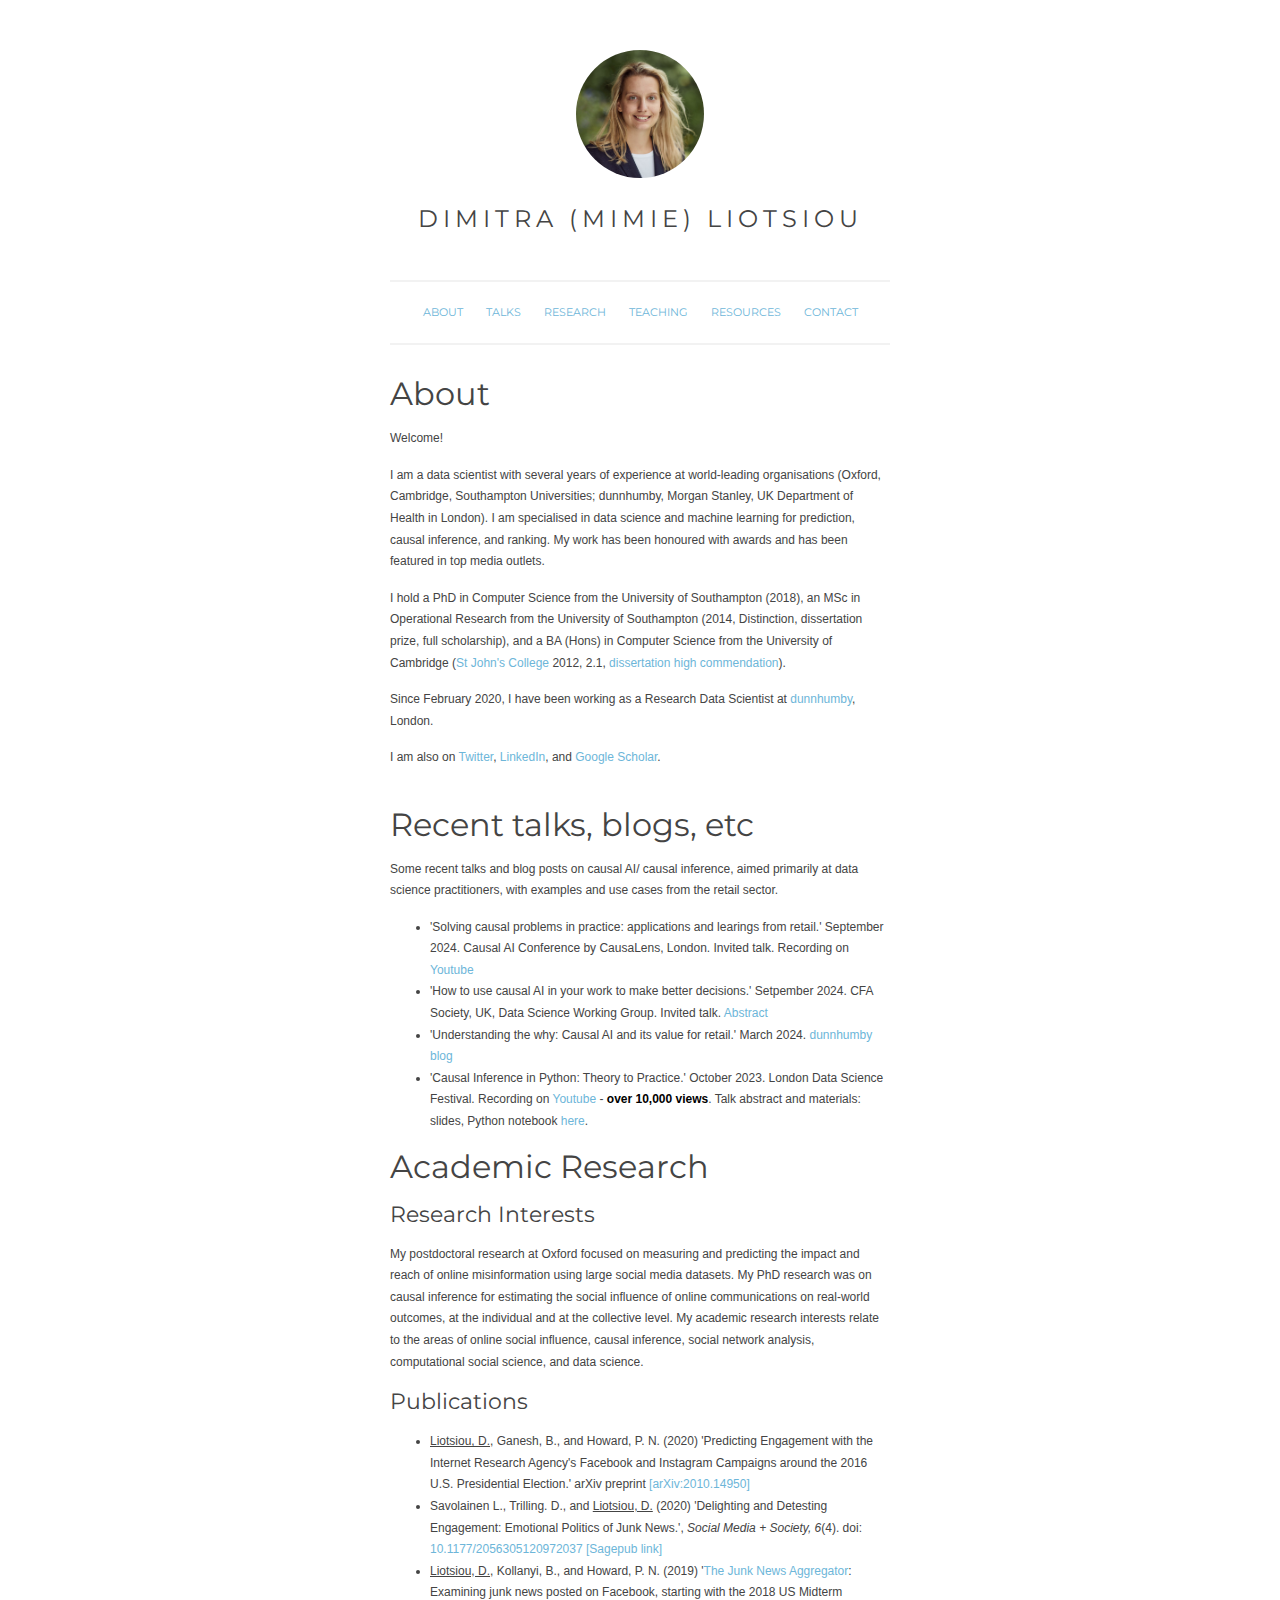
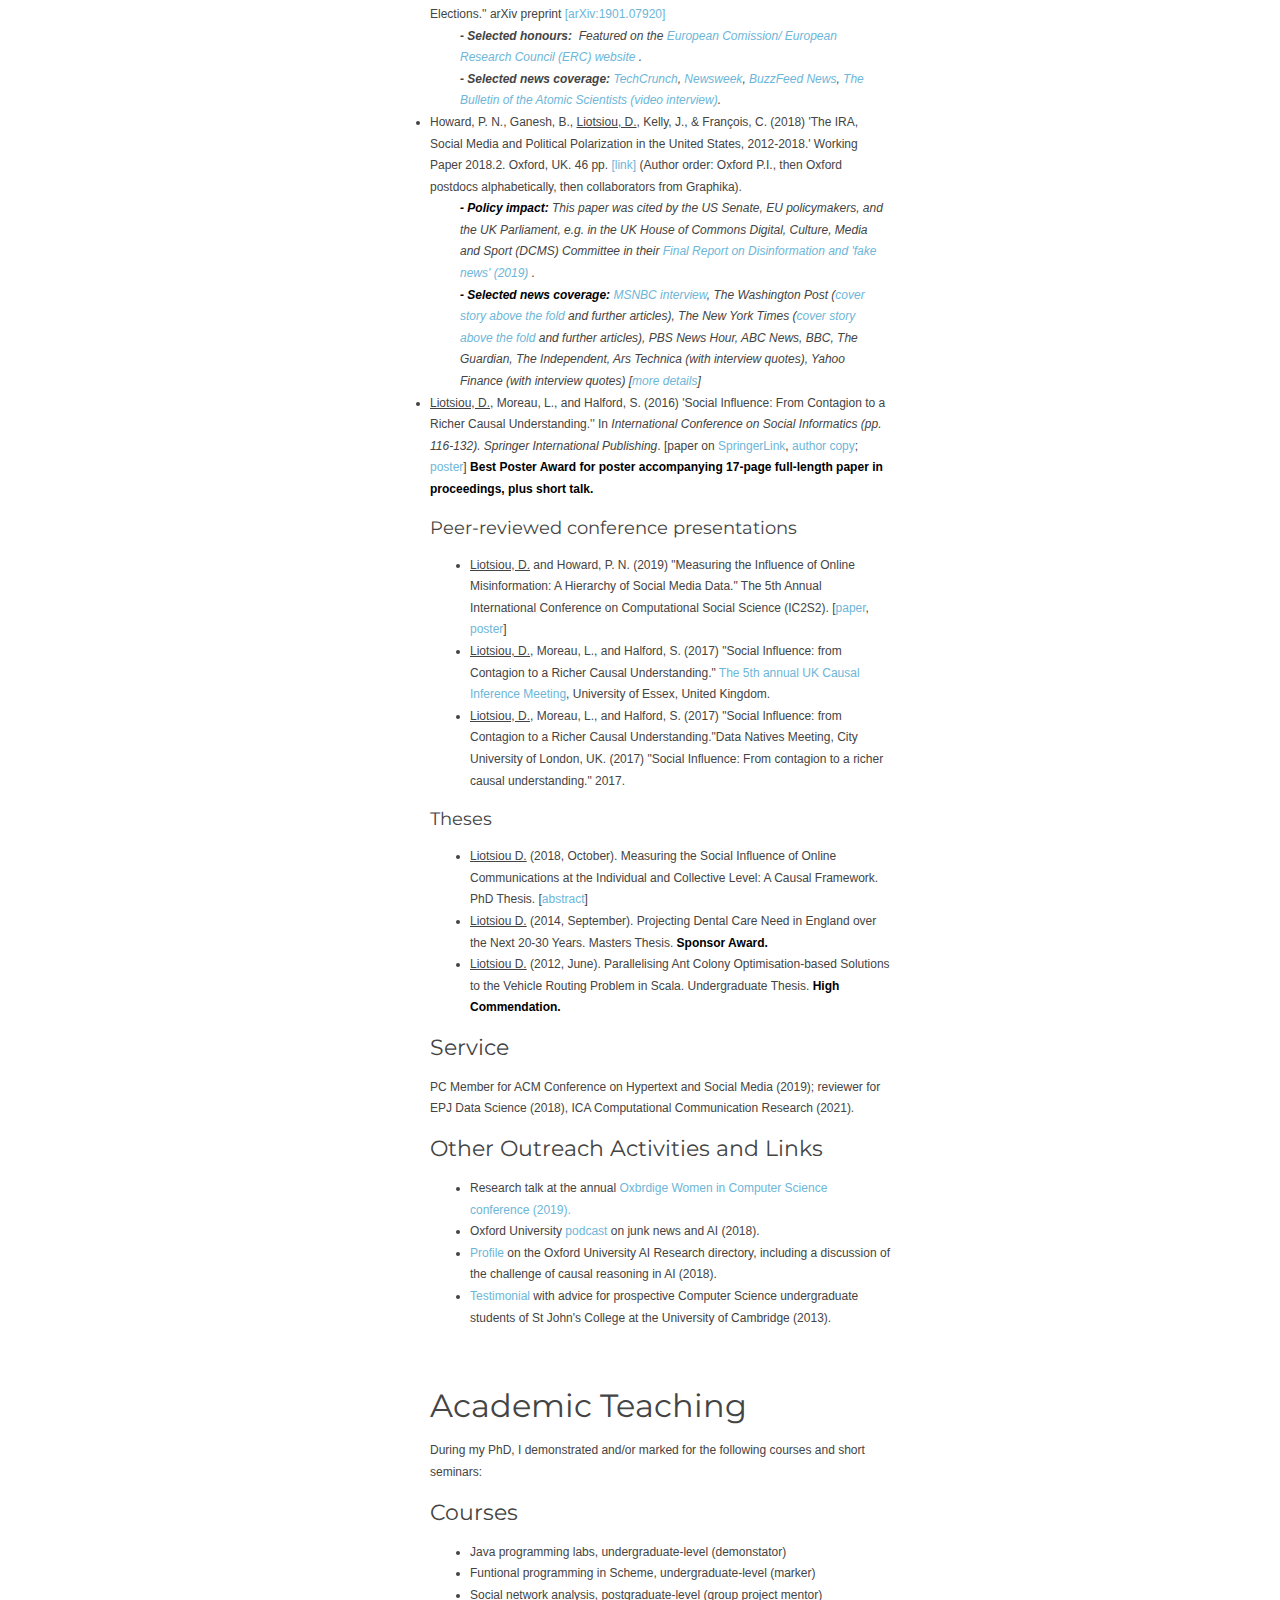
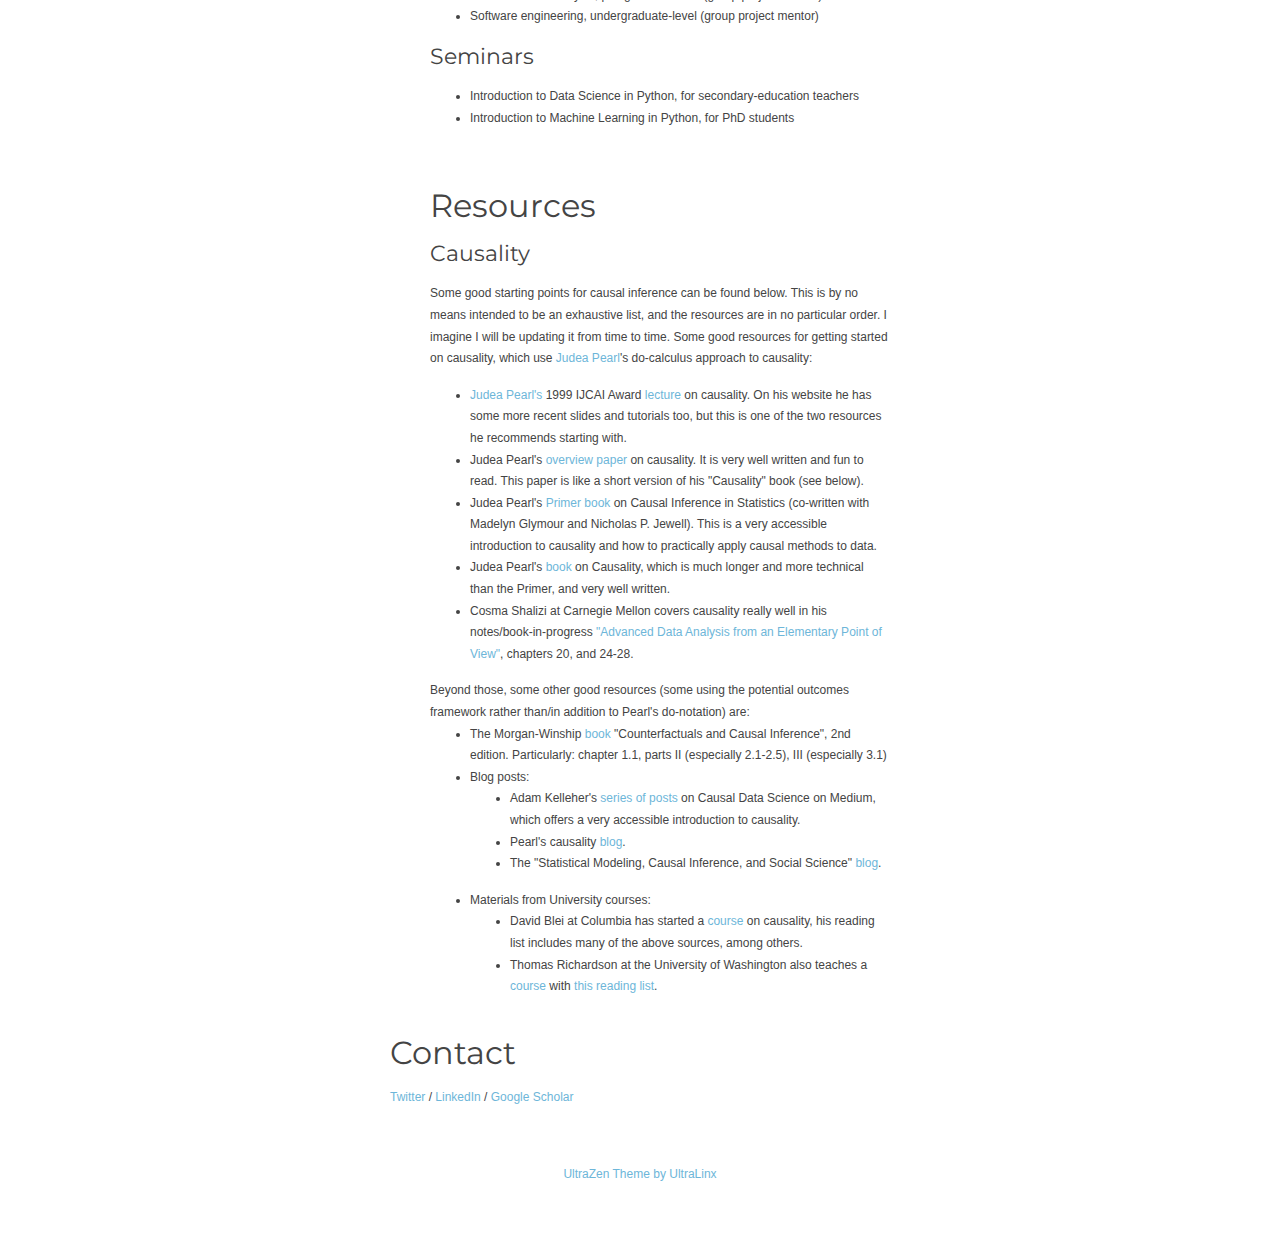
<file: index.html>
<!DOCTYPE html>


<html lang="en">

  <head prefix="og: http://ogp.me/ns# fb: http://ogp.me/ns/fb# blog: http://ogp.me/ns/blog#">

    <!------------------------------
      UltraZen Theme by UltraLinx
      http://themes.theultralinx.com
      ------------------------------>

    <meta charset="UTF-8">
    <meta name="viewport" content="width=device-width, initial-scale=1, shrink-to-fit=no"> <!-- new, to make mobile-friendly, via Bootstrap -->


    <title>Dimitra (Mimie) Liotsiou, Ph.D.</title>


    <link rel="shortcut icon" href="resources/avatar_128.png">
    
   
    <link href='http://fonts.googleapis.com/css?family=Montserrat:400,700' rel='stylesheet' type='text/css'>

    <meta name="description" content= "Dimitra (Mimie) Liotsiou, Ph.D.">
    <meta property="og:title" content="Dimitra (Mimie) Liotsiou, Ph.D."/>

    <!-- Twitter Card data -->
    <meta name="twitter:card" content="summary">
    <meta name="twitter:creator" content="@mimieliotsiou">
    <meta name="twitter:title" content="Dimitra (Mimie) Liotsiou, Ph.D.">
    <meta name="twitter:description" content="Dimitra (Mimie) Liotsiou, Ph.D.">


    <!-- Open Graph data -->
  	<meta property="og:title" content="Dimitra (Mimie) Liotsiou, Ph.D." />
  	<meta property="og:type" content="website" />
  	<meta property="og:url" content="http://www.mimieliotsiou.com/" />
  	<meta property="og:image" content="resources/avatar_128.png" />
  	<meta property="og:description" content="Dimitra (Mimie) Liotsiou, Ph.D." /> 
  	<meta property="og:site_name" content="Dimitra (Mimie) Liotsiou, Ph.D." />


    <!-- Options -->
    <meta name="color:Background" content="#FFFFFF">
    <meta name="color:Body Text" content="#999999">
    <meta name="color:Links" content="#6db6d9">
    <!-- #333333 -->
    <meta name="color:Title" content="#333333">
    <meta name="color:Meta" content="#CCCCCC">
    <meta name="color:Dividers" content="#F2F2F2">
    <meta name="image:Logo" content="">
    <meta name="select:Page Width" content="500px" title="Standard">
    <meta name="select:Page Width" content="700px" title="Wide">
    <meta name="if:Infinite Scroll" content="1">

    <meta name="text:Google Analytics ID" content="" />

    <link rel="stylesheet" type="text/css" href="styles.css">
    <link rel="alternate" href="" /><link rel="alternate" href="mimieliotsiou.com" />

    <link rel="canonical" href="mimieliotsiou.com"/>

  </head>

    

</head>

  <body>

    <div class="wrapper">

      <div class="header">

        <div class="logotitle animated fadeInDown">
        
          
         <img class="img-circle" src="resources/avatar_128.png" align="center" width="128">
         
          
          <div class="title">
            <a href="/">Dimitra (Mimie) Liotsiou</a>
          </div>
    
        </div>       
        
    

        <ul class="nav">

          
          
          <li><a href="#about">About</a></li>

	  <li><a href="#talks">Talks</a></li>
          
          <li><a href="#research">Research</a></li>
          
          <li><a href="#teaching">Teaching</a></li>

          <li><a href="#resources">Resources</a></li>

          <li><a href="#contact">Contact</a></li>

          
        </ul>

      

        <div class="autopagerize_page_element">

          

          <div class="post" id="154171078205">

            

            <div class="header-posts">

              
	<section id="about">	
      	<h2>About</h2>
      	    <p> Welcome! </p>
		
            <p>I am a data scientist with several years of experience at world-leading organisations (Oxford, Cambridge, Southampton Universities; dunnhumby, Morgan Stanley, UK Department of Health in London). I am specialised in data science and machine learning for prediction, causal inference, and ranking. My work has been honoured with awards and has been featured in top media outlets. </p>
              
            <p>I hold a PhD in Computer Science from the University of Southampton (2018), an MSc in Operational Research from the University of Southampton (2014, Distinction, dissertation prize, full scholarship), and a BA (Hons) in Computer Science from the University of Cambridge (<a href="https://www.joh.cam.ac.uk/computer-science-mimie-liotsiou">St John's College</a> 2012, 2.1, <a href="https://www.joh.cam.ac.uk/students-awarded-prizes-excellence-june-2013-update">dissertation high commendation</a>).</p>

            <p>Since February 2020, I have been working as a Research Data Scientist at <a href="https://www.dunnhumby.com/about-us/our-science/#">dunnhumby</a>, London.
            </p>

            <p>I am also on <a href="https://twitter.com/mimieliotsiou">Twitter</a>, <a href="https://www.linkedin.com/in/mimieliotsiou">LinkedIn</a>, and <a href=https://scholar.google.co.uk/citations?user=PrIs5jQAAAAJ>Google Scholar</a>. </p>

			<br>
		
	</section>


      <section id="talks">	
      <h2>Recent talks, blogs, etc</h2>
      		<p> 
		Some recent talks and blog posts on causal AI/ causal inference, aimed primarily at data science practitioners, with examples and use cases from the retail sector. 
			<ul>
				<li> 'Solving causal problems in practice: applications and learings from retail.' September 2024. Causal AI Conference by CausaLens, London. Invited talk. Recording on <a href= "https://www.youtube.com/live/DVK9X-sjF9U?t=8908s">Youtube</a>
				<li> 'How to use causal AI in your work to make better decisions.' Setpember 2024. CFA Society, UK, Data Science Working Group. Invited talk. <a href="https://www.cfauk.org/events/how-to-use-causal-ai-in-your-work-to-make-better-decisions?">Abstract</a></li>
				<li> 'Understanding the why: Causal AI and its value for retail.' March 2024. <a href="https://www.dunnhumby.com/resources/blog/ai-science-data/en/understanding-the-why-causal-ai-and-its-value-for-retail/">dunnhumby blog</a></li>
				<li> 'Causal Inference in Python: Theory to Practice.' October 2023. London Data Science Festival.
					Recording on <a href="https://www.youtube.com/watch?v=XwYHUv2nH34">Youtube</a> - <strong> <font color="000000">over 10,000 views</font></strong>.
					Talk abstract and materials: slides, Python notebook <a href="https://datasciencefestival.com/session/causal-inference-in-python-theory-to-practice/">here</a>.
				</li>
			</ul>
			
      		</p>

        
		
		</section>
			
	  <section id="research">	
      <h2>Academic Research</h2>
			<h3>Research Interests</h3><p>

          My postdoctoral research at Oxford focused on measuring and predicting the impact and reach of online misinformation using large social media datasets. My PhD research was on causal inference for estimating the social influence of online communications on real-world outcomes, at the individual and at the collective level.  My academic research interests relate to the areas of online social influence, causal inference, social network analysis, computational social science, and data science.
          

			

	   <h3>Publications</h3>

        
        <ul>


          <li><span style="text-decoration: underline;">Liotsiou, D.</span>, Ganesh, B., and Howard, P. N. (2020) 'Predicting Engagement with the Internet Research Agency's Facebook and Instagram Campaigns around the 2016 U.S. Presidential Election.' arXiv preprint <a href="https://arxiv.org/abs/2010.14950">[arXiv:2010.14950]</a> </li>

          <li> Savolainen L., Trilling. D., and <span style="text-decoration: underline;">Liotsiou, D.</span> (2020) 'Delighting and Detesting Engagement: Emotional Politics of Junk News.', <em> Social Media + Society, 6</em>(4). doi: <a href="https://doi.org/10.1177/2056305120972037">10.1177/2056305120972037</a> <a href="https://journals.sagepub.com/doi/full/10.1177/2056305120972037">[Sagepub link]</a> </li>

          <li><span style="text-decoration: underline;">Liotsiou, D.</span>, Kollanyi, B., and Howard, P. N. (2019) '<a href="https://newsaggregator.oii.ox.ac.uk/">The Junk News Aggregator</a>: Examining junk news posted on Facebook, starting with the 2018 US Midterm Elections.'' arXiv preprint <a href="https://arxiv.org/abs/1901.07920">[arXiv:1901.07920]</a> 
            
            <span style="display:inline-block; margin-left:30px;"> <i> <strong> - Selected honours: </strong> ​ Featured on the  <a href="https://erc.europa.eu/projects-figures/stories/junk-news-aggregator-aims-restore-trust-media-and-democracy"> European Comission/ European Research Council (ERC) website </a>. </i></span>

            <span style="display:inline-block; margin-left:30px;"> <i> <strong> - Selected news coverage: </strong> ​

                <a href="https://techcrunch.com/2018/11/01/tool-up-for-the-midterms-with-this-facebook-junk-news-aggregator/">TechCrunch​</a>, ​
                    <a href="https://www.newsweek.com/junk-news-still-spreading-facebook-twitter-ahead-2018-midterm-election-1200487">Newsweek​</a>,
                    <a href="https://www.buzzfeednews.com/article/janelytvynenko/notre-dame-hoax-timeline">BuzzFeed News</a>, <a href="https://thebulletin.org/multimedia/the-new-fake-news-fighters/"> The Bulletin of the Atomic Scientists (video interview)</a>.
                </span></i></li>

          <li> Howard, P. N., Ganesh, B., <span style="text-decoration: underline;">Liotsiou, D.</span>, Kelly, J., & François, C. (2018) 'The IRA, Social Media and Political Polarization in the United States, 2012-2018.' Working Paper 2018.2. Oxford, UK. 46 pp. <a href="https://demtech.oii.ox.ac.uk/research/posts/the-ira-and-political-polarization-in-the-united-states/">[link]</a>  (Author order: Oxford P.I., then Oxford postdocs alphabetically, then collaborators from Graphika). 

            <span style="display:inline-block; margin-left:30px;"> 
              <i> 
                <strong> <font color="000000"> - Policy impact:</font></strong> 
                This paper was cited by the US Senate, EU policymakers, and the UK Parliament, e.g. in the UK House of Commons Digital, Culture, Media and Sport (DCMS) Committee in their <a href="https://publications.parliament.uk/pa/cm201719/cmselect/cmcumeds/1791/1791.pdf">Final Report on Disinformation and 'fake news' (2019)</a> . 

                <strong> <font color="000000"><br>
                - Selected news coverage:</font></strong>  
                <a href="https://www.msnbc.com/on-assignment/watch/how-russian-trolls-weaponized-social-media-1496728643983">MSNBC interview</a>, The Washington Post (<a href="resources/WaPo_front_page_20181217.pdf">cover story above the fold</a> and further articles), The New York Times (<a href="resources/NYT_front_page_20191218.pdf">cover story above the fold</a> and further articles), PBS News Hour, ABC News, BBC, The Guardian, The Independent, Ars Technica (with interview quotes), Yahoo Finance (with interview quotes) [<a href="https://demtech.oii.ox.ac.uk/coverage-russias-ira-and-american-political-polarization/">more details</a>] 
            </i>
            </span>
          </li>


         	<li> <span style="text-decoration: underline;">Liotsiou, D.</span>, Moreau, L., and Halford, S. (2016) 'Social Influence: From Contagion to a Richer Causal Understanding.'' In <em> International Conference on Social Informatics (pp. 116-132). Springer International Publishing</em>. [paper on <a href="https://link.springer.com/chapter/10.1007/978-3-319-47874-6_9">SpringerLink</a>,  <a href="resources/Liotsiou2016_Chapter_SocialInfluenceFromContagionTo.pdf">author copy</a>; <a href="resources/DLIOTSIOU_poster_SocInfo16.pdf">poster</a>]<strong> <font color="000000"> Best Poster Award for poster accompanying 17-page full-length paper in proceedings, plus short talk.</font></strong> </li>
     
    <p></p>
    <h4>Peer-reviewed conference presentations</h4>
      <ul>
      <li>  <span style="text-decoration: underline;">Liotsiou, D.</span> and Howard, P. N. (2019) "Measuring the Influence of Online Misinformation: A Hierarchy of Social Media Data." The 5th Annual International Conference on Computational Social Science (IC2S2). [<a href="resources/DLiotsiou_2019_ic2s2.pdf">paper</a>, <a href="resources/DLiotsiou_2019_ic2s2_poster.pdf">poster</a>] </li>

      <li> <span style="text-decoration: underline;">Liotsiou, D.</span>, Moreau,  L.,  and  Halford,  S.  (2017) "Social Influence: from Contagion to a Richer Causal Understanding." <a href="https://www.iser.essex.ac.uk/ukcim2017">The 5th annual UK Causal Inference Meeting</a>, University of Essex, United Kingdom. </li>

      <li> <span style="text-decoration: underline;">Liotsiou, D.</span>, Moreau,  L.,  and  Halford,  S.  (2017) "Social Influence: from Contagion to a Richer Causal Understanding."Data Natives Meeting, City University of London, UK. (2017) "Social Influence: From contagion to a richer causal understanding." 2017.
		  </ul>
	

				<!-- <h3>Other Projects</h3>
				<p> <a href="https://newsaggregator.oii.ox.ac.uk">The Junk News Aggregator</a>. An interactive web app, comprised of three tools for aggregating, filtering and analysing misinformation on Facebook, in near real-time, ahead of the 2018 US midterm elections. Its goal is to help with transparency and media literacy around junk news online. ​<strong> </p> -->
        

<!-- 		<h4>Working Papers</h4>
		<ul>
			<li>
				<span style="text-decoration: underline;">Liotsiou, D.</span>, Moreau, L., &amp; Halford, S. A Causal Methodological Framework for Conceptualising and Measuring Social Influence in Online Communications Using Observational Data.
			</li>

	       <li>
	       		<span style="text-decoration: underline;">Liotsiou, D.</span>, Moreau, L., & Halford, S. Key Limitations of the Contagion Paradigm for Online Social Influence, and how to Address them. 
	       </li>

	       
	       <li>
	       		<span style="text-decoration: underline;">Liotsiou, D.</span>, Kollanyi, B. & Howard, P. Comparing social media Engagement across Traditional News, Online News, and Junk News, in the Context of the 2018 US Midterm Elections.
	       </li>

   		</ul>
 -->
      
		<h4>Theses</h4>
		<ul>
			<li><span style="text-decoration: underline;">Liotsiou D.</span> (2018, October). Measuring the Social Influence of Online Communications at the Individual and Collective Level: A Causal Framework. PhD Thesis. [<a href="resources/DLiotsiou_pdf_abstract.pdf">abstract</a>]
              </li>

			<li><span style="text-decoration: underline;">Liotsiou D.</span> (2014, September). Projecting Dental Care Need in England over the Next 20-30 Years. Masters Thesis. <strong><font color="000000">Sponsor Award.</font></strong></li>
				
        	<li><span style="text-decoration: underline;">Liotsiou D.</span> (2012, June). Parallelising Ant Colony Optimisation-based Solutions to the Vehicle Routing Problem in Scala. Undergraduate Thesis. <strong><font color="000000">High Commendation.</font> </strong>
        	</li>
        </ul>

<!-- 		<h3>Talks</h3>
			<ul>
			 
			  <li> Social Influence: from Contagion to a Richer Causal Understanding. <a href="http://datanatives.top/">Data Natives Meeting (2017)</a>, City, University of London, United Kingdom. </li>
			</ul> -->

		<h3>Service</h3>
		<p>  PC Member for ACM Conference on Hypertext and Social Media (2019); reviewer for EPJ Data Science (2018), ICA Computational Communication Research (2021).  </p>
			
		

		<h3>Other Outreach Activities and Links </h3>
		<ul>
			<li> Research talk at the annual <a href="https://oxbridgewomenincs.splashthat.com/">Oxbrdige Women in Computer Science conference (2019).</a></li>
			<li> Oxford University <a href="https://podcasts.ox.ac.uk/has-ai-changed-way-we-find-truth">podcast</a> on junk news and AI (2018).</li>
			<li> <a href="https://www.research.ox.ac.uk/Researchers/dimitra-mimie-liotsiou">Profile</a> on the Oxford University AI Research directory, including a discussion of the challenge of causal reasoning in AI (2018).
			<li> <a href="https://www.joh.cam.ac.uk/computer-science-mimie-liotsiou">Testimonial</a> with advice for prospective Computer Science undergraduate students of St John's College at the University of Cambridge (2013). </li>
		</ul>

</setion>
			<br><br>

<section id="teaching">	
	<h2>Academic Teaching</h2>
	<p>
	  During my PhD, I demonstrated and/or marked for the following courses and short seminars:
	</p>

	<h3>Courses</h3>
	<ul>
	  <li>Java programming labs, undergraduate-level (demonstator)</li>
	  <li>Funtional programming in Scheme, undergraduate-level (marker)</li>
	  <li>Social network analysis, postgraduate-level (group project mentor)</li>
	  <li>Software engineering, undergraduate-level (group project mentor)</li>
	</ul>

	  <h3>Seminars</h3>
	  <ul>
	    <li>Introduction to Data Science in Python, for secondary-education teachers</li>
	    <li>Introduction to Machine Learning in Python, for PhD students</li>
	  </ul>
	</p> 
</section>


	<br><br>


	


	<section id="resources">
		<h2>Resources</h2>

		<h3>Causality</h3>
              <!-- <p> A page of resources on causality, including reading materials and conferences/ workshops/ meetings related to causality, can be found <a href="causality.html">here</a>. 
              </p> -->

             <p>
              Some good starting points for causal inference can be found below. This is by no means intended to be an exhaustive list, and the resources are in no particular order. I imagine I will be updating it from time to time.

              Some good resources for getting started on causality, which use <a href="http://amturing.acm.org/award_winners/pearl_2658896.cfm">Judea Pearl</a>'s do-calculus approach to causality:

              <ul>
                <li> 
                  <a href="http://bayes.cs.ucla.edu/jp_home.html">Judea Pearl's</a> 1999 IJCAI Award  <a href="http://singapore.cs.ucla.edu/IJCAI99/index.html" >lecture</a> on causality. On his website he has some more recent slides and tutorials too, but this is one of the two resources he recommends starting with.
                </li>

                <li> 
                  Judea Pearl's <a href="http://projecteuclid.org/euclid.ssu/1255440554">overview paper</a> on causality. It is very well written and fun to read. This paper is like a short version of his &quot;Causality&quot; book (see below).
                </li>

                <li>
                    Judea Pearl's <a href="http://bayes.cs.ucla.edu/PRIMER/"> Primer book</a> on Causal Inference in Statistics (co-written with Madelyn Glymour and Nicholas P. Jewell). This is a very accessible introduction to causality and how to practically apply causal methods to data. 
                </li>

                <li>
                    Judea Pearl's <a href="http://bayes.cs.ucla.edu/BOOK-09/causality2-excerpts.htm"> book </a>on Causality, which is much longer and more technical than the Primer, and very well written.   
                </li>

                <li>  
                  Cosma Shalizi at Carnegie Mellon covers causality really well in his notes/book-in-progress <a href="http://www.stat.cmu.edu/~cshalizi/ADAfaEPoV/"> &quot;Advanced Data Analysis from an Elementary Point of View&quot;</a>, chapters 20, and 24-28.
                </li> 
              </ul>

              Beyond those, some other good resources (some using the potential outcomes framework rather than/in addition to Pearl's do-notation) are:

              <ul>
                <li>
                  The Morgan-Winship  <a href="https://www.amazon.com/Counterfactuals-Causal-Inference-Principles-Analytical/dp/1107694167">book</a> &quot;Counterfactuals and Causal Inference&quot;, 2nd edition. Particularly: chapter 1.1, parts II (especially 2.1-2.5), III (especially 3.1)
                </li>
                
                <li>Blog posts:
                  <ul>
                    <li> Adam Kelleher's <a href="https://medium.com/@akelleh/causal-data-science-721ed63a4027">series of posts</a> on Causal Data Science on Medium, which offers a very accessible introduction to causality. </li>

                    <li> Pearl's causality <a href="http://causality.cs.ucla.edu/blog/">blog</a>.</li> 

                    <li> The &quot;Statistical Modeling, Causal Inference, and Social Science&quot; <a href="http://andrewgelman.com/">blog</a>.</li>
                  </ul>
                </li>

                <li>Materials from University courses:
                  <ul>
                    <li>
                      David Blei at Columbia has started a <a href="http://www.cs.columbia.edu/~blei/seminar/2017_applied_causality/index.html">course</a> on causality, his reading list includes many of the above sources, among others.
                    </li>

                    <li>
                      Thomas Richardson at the University of Washington also teaches a <a href="https://www.stat.washington.edu/tsr/s566/">course </a> with <a href="https://www.stat.washington.edu/tsr/s566/readings/index.html">this reading list</a>.
                    </li>
                  </ul>

                </li>
              </ul>

              </p>
              </div>
              
              <br>


              
               <!-- <p>
              	Some conferences, workshops, meetings and other academic venues on causality are listed below, from 2017-2018, again in no particular order:
             
              	<ul>
              		<li> <a href="https://sites.google.com/view/causaluai2018/home"> UAI 2018, 7th Causal Inference Workshop</a>
              		</li> 

              		<li> <a href="https://sites.google.com/view/causalnips2017/"> N(eur)IPS 2017, Workshop, From 'What If?' To 'What Next?' : Causal Inference and Machine Learning for Intelligent Decision Making </a>
              		</li> 

              		<li> <a href="https://www.cmu.edu/acic2018/"> Atlantic Causal Inference Workshop, 2018 </a>
              		</li>

              		<li> <a href="http://eurocim2018.arcolab.org"> European Causal Inference Meeting, 2018 </a>
              		</li>

              	</ul>

              </p> -->

            
            </div>
        </section>



            </div>

<section id="contact">	
	<h2>Contact</h2>
	  
	  <p>  
	    <a href="https://twitter.com/mimieliotsiou">Twitter</a> /
	    <a href="https://www.linkedin.com/in/mimieliotsiou">LinkedIn</a> /
	    <a href=https://scholar.google.co.uk/citations?user=PrIs5jQAAAAJ>Google Scholar</a>
       
	  </p> 
	</section>


   </div>
</div>


</div>

      

      <div class="footer">
       
        <a href="http://themes.theultralinx.com/?utm_source=ultrazen%20theme&utm_medium=link&utm_campaign=ultrazen%20theme%20footer%20credit">UltraZen Theme by UltraLinx</a></p>
      </div>

    </div>

    
  
<iframe scrolling="no" width="1" height="1" frameborder="0" style="background-color:transparent; overflow:hidden; position:absolute; top:0; left:0; z-index:9999;" id="ga_target"></iframe>




</body>
</html>
</file>
<file: styles.css>
html {
      background-color: #FFFFFF;
          -webkit-font-smoothing: antialiased;
    }
    body {
      color: #444444;
      font-family: 'Helvetica Neue', "Arial", sans-serif;
      font-size: 12px;
      line-height:1.8em;
    }
    h1, h2, h3, h4, h5 {
      font-family: 'Montserrat', 'Helvetica Neue', "Arial", sans-serif;
      font-weight: 400;
    }
    h1 {
      font-size: 48px;
      line-height: 48px;
    }
    h2 {
      font-size: 32px;
      line-height: 38px;
    }
    h3 {
      font-size: 22px;
      line-height: 28px;
    }
    h4 {
      font-size: 18px;
      line-height: 24px;
    }
     a:link, a:visited {
     	color: #6db6d9;
      /*color: #666666;*/
      text-decoration: none;
      font-weight: 400;
    }
    a:hover, a:active {
      text-decoration: underline;
      color: #00cccc;
    }
    hr {
      border:0 #aaa solid;
      border-top-width:1px;
      clear:both;
      height:0;
    }
    ol {
      list-style:decimal;
    }
    ul {
      list-style:disc;
      margin-left:0px;
    }
    li {
      margin-left:0px;
    }
    p, dl, hr, h1, h2, h3, h4, h5, h6, ol, ul, pre, table, address, fieldset {
      margin: 0 0 15px 0;
    }

    .wrapper {
      max-width: 500px;
      max-width:500px!important;
      /*min-width: 300px;*/
      margin: 0 auto;
      padding: 0 20px;
    }
    .header {
      margin:0 auto;
    }
    .logotitle {
      margin: 50px 0;
    }
    .logo {
      text-align: center;
    }
    .title {
      text-align: center;
      text-transform: uppercase;
      font-size: 24px;
      font-weight: 100;
      letter-spacing: 5px;
      font-family: 'Montserrat', 'Helvetica Neue', "Arial", sans-serif;
    }
    .title a {
      color: #444444;
    }
    .description {
      text-align: center;
      padding: 20px 0 20px 0;
      border-top: 2px solid #F2F2F2;
    }

    .img-circle{
        display: block;
        margin: 0 auto;
        margin-bottom: 30px; 
        border-radius: 50%;
       
    }
    .nav {
      display:block;
      list-style: none;
      padding: 20px 0;
      margin: 0;
      text-align: center;
      font-size: 11px;
      text-transform: uppercase;
      font-weight: 700;
      border-top: 2px solid #F2F2F2;
      border-bottom: 2px solid #F2F2F2;
      font-family: 'Montserrat', 'Helvetica Neue', "Arial", sans-serif;
    }
    .nav li {
      margin: 10px;
      display: inline;
    }
    .iframe {
      max-width: 100%;
    }
   
    .header-posts {
      padding: 0;
      padding-top: 30px;
    }
/*      .date {
      margin-right: 20px;
    }*/
    
    .footer {
      text-align: center;
      padding-bottom: 25px;
      padding-top: 40px;
    }

    .media {
      margin-bottom: 20px;
    }
    /*.posts img {
      width: 100%;
    }*/
    /*custom class:*/
    .press { 
	 margin-left: 10px; 
	}
    #infscr-loading, .pagination {
      display: none !important;
    }
    
   .pagination {
      text-align: center;
      font-weight:700;
      border-bottom: 2px solid #F2F2F2;
    }
    .pagination ul {
      list-style: none;
      padding: 10px 15px;
      margin: 10px 0;
    }
    .pagination li {
      margin: 0 2px 0 2px;
      display: inline;
    }
    #pagination a:link, #pageNav a:visited {
      padding: 0;
      margin: 0 2px;
      text-decoration: none;
    }
    #pagination a:hover, #pageNav a:active, #pageNav a.active:link, #pageNav a.active:visited {
      text-decoration: underline;
    }
    .animated {
      -webkit-animation-fill-mode: both;
      -moz-animation-fill-mode: both;
      -ms-animation-fill-mode: both;
      -o-animation-fill-mode: both;
      animation-fill-mode: both;
      -webkit-animation-duration: 1s;
      -moz-animation-duration: 1s;
      -ms-animation-duration: 1s;
      -o-animation-duration: 1s;
      animation-duration: 1s;
    }
    .animated.hinge {
      -webkit-animation-duration: 1s;
      -moz-animation-duration: 1s;
      -ms-animation-duration: 1s;
      -o-animation-duration: 1s;
      animation-duration: 1s;
    }
    @-webkit-keyframes fadeInDown {
      0% {
        opacity: 0;
        -webkit-transform: translateY(-20px);
      }
      100% {
        opacity: 1;
        -webkit-transform: translateY(0);
      }
    }
    @-moz-keyframes fadeInDown {
      0% {
        opacity: 0;
        -moz-transform: translateY(-20px);
      }
      100% {
        opacity: 1;
        -moz-transform: translateY(0);
      }
    }
    @-o-keyframes fadeInDown {
      0% {
        opacity: 0;
        -o-transform: translateY(-20px);
      }
      100% {
        opacity: 1;
        -o-transform: translateY(0);
      }
    }
    @keyframes fadeInDown {
      0% {
        opacity: 0;
        transform: translateY(-20px);
      }
      100% {
        opacity: 1;
        transform: translateY(0);
      }
    }
    .fadeInDown {
      -webkit-animation-name: fadeInDown;
      -moz-animation-name: fadeInDown;
      -o-animation-name: fadeInDown;
      animation-name: fadeInDown;
    }
</file>
